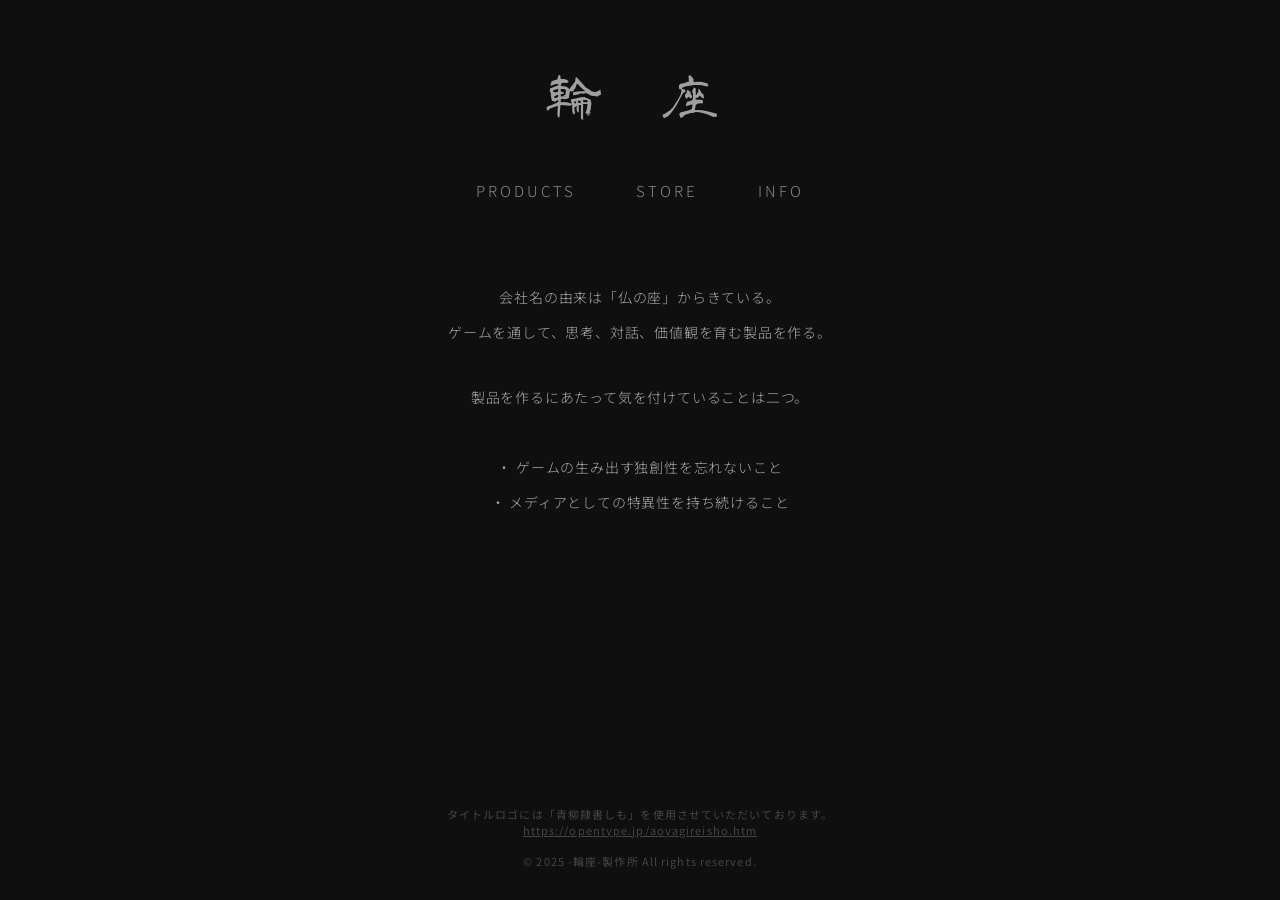
<file: Data_WazaWeb/index.html>
<!DOCTYPE html>
<html lang="ja">
<head>
    <meta charset="UTF-8">
    <meta name="viewport" content="width=device-width, initial-scale=1.0">
    <link rel="stylesheet" href="index.css">
    <title>-輪座-</title>

    <!-- OGP Settings -->
    <meta property="og:type" content="website">
    <meta property="og:site_name" content="輪座製作所">
    <meta property="og:title" content="輪座製作所">
    <meta property="og:description" content="WAZAmanufacturer">
    <meta property="og:url" content="https://wawawa0000000-afk.github.io/WAZAmanufacturer-Web-/">
    <meta property="og:image" content="https://wawawa0000000-afk.github.io/WAZAmanufacturer-Web-/image/OGP_2026-04-03_171147.png">
    
    <!-- Twitter Card -->
    <meta name="twitter:card" content="summary_large_image">
    <meta name="twitter:title" content="輪座製作所">
    <meta name="twitter:description" content="WAZAmanufacturer">
    <meta name="twitter:image" content="https://wawawa0000000-afk.github.io/WAZAmanufacturer-Web-/image/OGP_2026-04-03_171147.png">
</head>

<body>
    <header>
        <a href="index.html"><h1>輪 座</h1></a>
        <nav>
            <a href="products.html">PRODUCTS</a>
            <a href="store.html">STORE</a>
            <a href="info.html">INFO</a>
        </nav>
    </header>
    
    <main>
        <div class="note-text">
            <p>会社名の由来は「仏の座」からきている。<br>ゲームを通して、思考、対話、価値観を育む製品を作る。</p>
            <p style="margin-top: 30px;">製品を作るにあたって気を付けていることは二つ。<br><br>
            ・ ゲームの生み出す独創性を忘れないこと<br>
            ・ メディアとしての特異性を持ち続けること</p>
        </div>
    </main>

    <footer>
        <p style="margin-bottom: 15px;">タイトルロゴには「青柳隷書しも」を使用させていただいております。<br>
        <a href="https://opentype.jp/aoyagireisho.htm" target="_blank" style="text-decoration: underline;">https://opentype.jp/aoyagireisho.htm</a></p>
        <p>© 2025 -輪座-製作所 All rights reserved.</p>
    </footer>
</body>
</html>
</file>
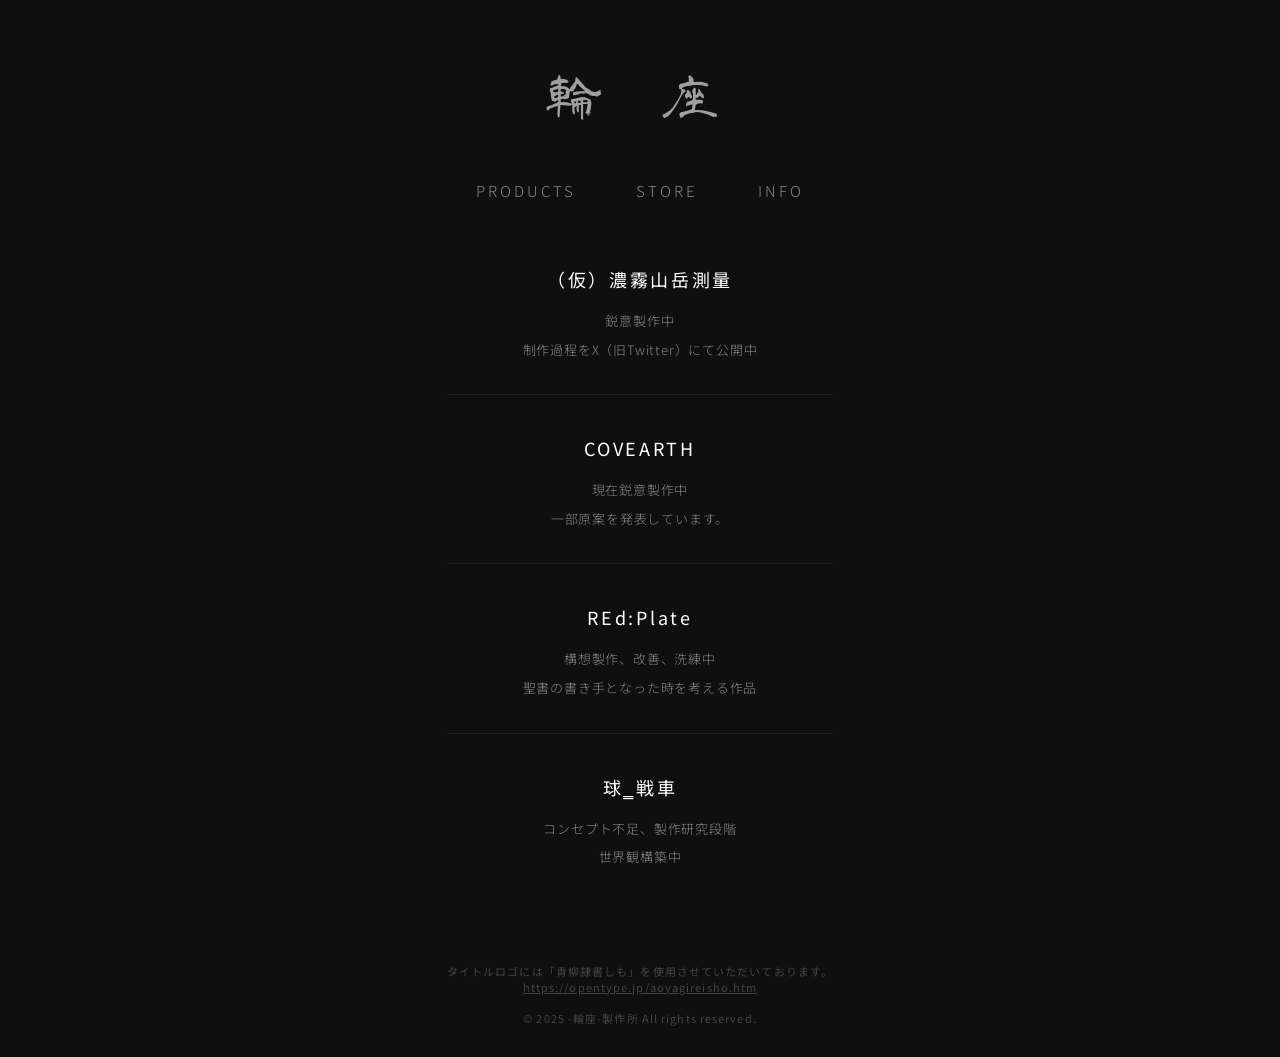
<file: Data_WazaWeb/info.html>
<!DOCTYPE html>
<html lang="ja">

<head>
    <meta charset="UTF-8">
    <meta name="viewport" content="width=device-width, initial-scale=1.0">
    <link rel="stylesheet" href="index.css">
    <title>-輪座- INFO</title>

    <!-- OGP Settings -->
    <meta property="og:type" content="article">
    <meta property="og:site_name" content="輪座製作所">
    <meta property="og:title" content="INFO | 輪座製作所">
    <meta property="og:description" content="WAZAmanufacturer">
    <meta property="og:url" content="https://wawawa0000000-afk.github.io/WAZAmanufacturer-Web-/info.html">
    <meta property="og:image" content="https://wawawa0000000-afk.github.io/WAZAmanufacturer-Web-/image/OGP_2026-04-03_171147.png">
    
    <!-- Twitter Card -->
    <meta name="twitter:card" content="summary_large_image">
    <meta name="twitter:title" content="INFO | 輪座製作所">
    <meta name="twitter:description" content="WAZAmanufacturer">
    <meta name="twitter:image" content="https://wawawa0000000-afk.github.io/WAZAmanufacturer-Web-/image/OGP_2026-04-03_171147.png">
</head>

<body>
    <header>
        <a href="index.html">
            <h1>輪 座</h1>
        </a>
        <nav>
            <a href="products.html">PRODUCTS</a>
            <a href="store.html">STORE</a>
            <a href="info.html">INFO</a>
        </nav>
    </header>

    <main>
        <div class="info-section">
            <div class="info-item">
                <h3>（仮）濃霧山岳測量</h3>
                <p>鋭意製作中<br>制作過程をX（旧Twitter）にて公開中</p>
            </div>

            <div class="info-item">
                <h3>COVEARTH</h3>
                <p>現在鋭意製作中<br>一部原案を発表しています。</p>
            </div>

            <div class="info-item">
                <h3>REd:Plate</h3>
                <p>構想製作、改善、洗練中<br>聖書の書き手となった時を考える作品</p>
            </div>

            <div class="info-item" style="border-bottom: none;">
                <h3>球‗戦車</h3>
                <p>コンセプト不足、製作研究段階<br>世界観構築中</p>
            </div>
        </div>
    </main>

    <footer>
        <p style="margin-bottom: 15px;">タイトルロゴには「青柳隷書しも」を使用させていただいております。<br>
        <a href="https://opentype.jp/aoyagireisho.htm" target="_blank" style="text-decoration: underline;">https://opentype.jp/aoyagireisho.htm</a></p>
        <p>© 2025 -輪座-製作所 All rights reserved.</p>
    </footer>
</body>

</html>
</file>
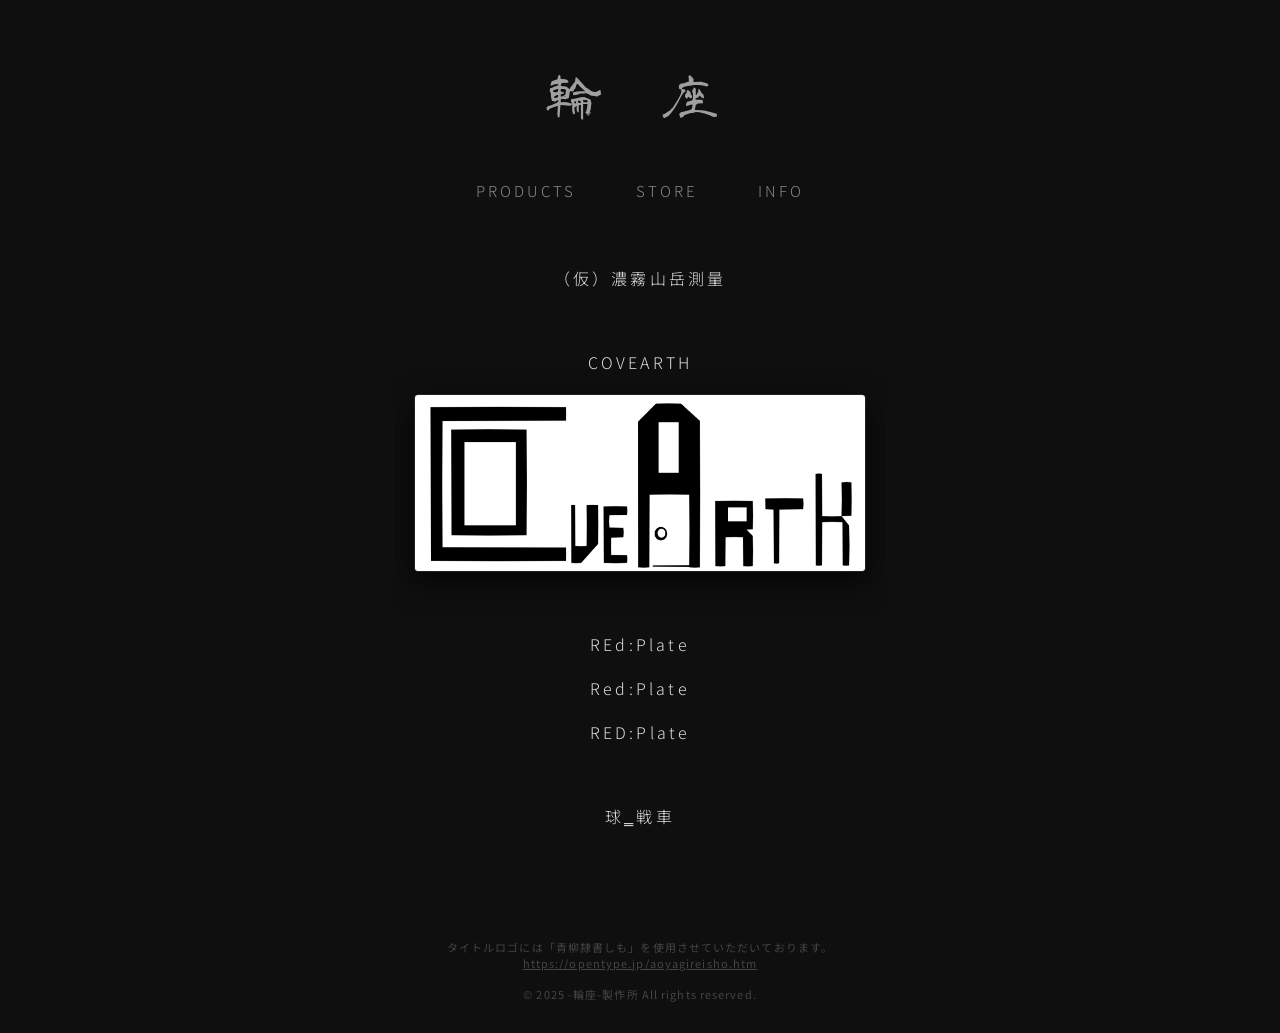
<file: Data_WazaWeb/products.html>
<!DOCTYPE html>
<html lang="ja">

<head>
    <meta charset="UTF-8">
    <meta name="viewport" content="width=device-width, initial-scale=1.0">
    <link rel="stylesheet" href="index.css">
    <title>-輪座- PRODUCTS</title>

    <!-- OGP Settings -->
    <meta property="og:type" content="article">
    <meta property="og:site_name" content="輪座製作所">
    <meta property="og:title" content="PRODUCTS | 輪座製作所">
    <meta property="og:description" content="WAZAmanufacturer">
    <meta property="og:url" content="https://wawawa0000000-afk.github.io/WAZAmanufacturer-Web-/products.html">
    <meta property="og:image" content="https://wawawa0000000-afk.github.io/WAZAmanufacturer-Web-/image/OGP_2026-04-03_171147.png">
    
    <!-- Twitter Card -->
    <meta name="twitter:card" content="summary_large_image">
    <meta name="twitter:title" content="PRODUCTS | 輪座製作所">
    <meta name="twitter:description" content="WAZAmanufacturer">
    <meta name="twitter:image" content="https://wawawa0000000-afk.github.io/WAZAmanufacturer-Web-/image/OGP_2026-04-03_171147.png">
</head>

<body>
    <header>
        <a href="index.html">
            <h1>輪 座</h1>
        </a>
        <nav>
            <a href="products.html">PRODUCTS</a>
            <a href="store.html">STORE</a>
            <a href="info.html">INFO</a>
        </nav>
    </header>

    <main>
        <div class="products-table">

            <div class="product-item">
                <p>（仮）濃霧山岳測量</p>
            </div>

            <div class="product-item">
                <p>COVEARTH</p>
                <!-- 画像には影（スタイリッシュな影）とホバー拡大エフェクトを追加しています -->
                <img src="image/Titeke案１画像.png" alt="COVEARTH_img">
            </div>

            <div class="product-item">
                <p>REd:Plate</p>
                <p>Red:Plate</p>
                <p>RED:Plate</p>
            </div>

            <div class="product-item">
                <p>球‗戦車</p>
            </div>
        </div>
    </main>

    <footer>
        <p style="margin-bottom: 15px;">タイトルロゴには「青柳隷書しも」を使用させていただいております。<br>
        <a href="https://opentype.jp/aoyagireisho.htm" target="_blank" style="text-decoration: underline;">https://opentype.jp/aoyagireisho.htm</a></p>
        <p>© 2025 -輪座-製作所 All rights reserved.</p>
    </footer>
</body>

</html>
</file>
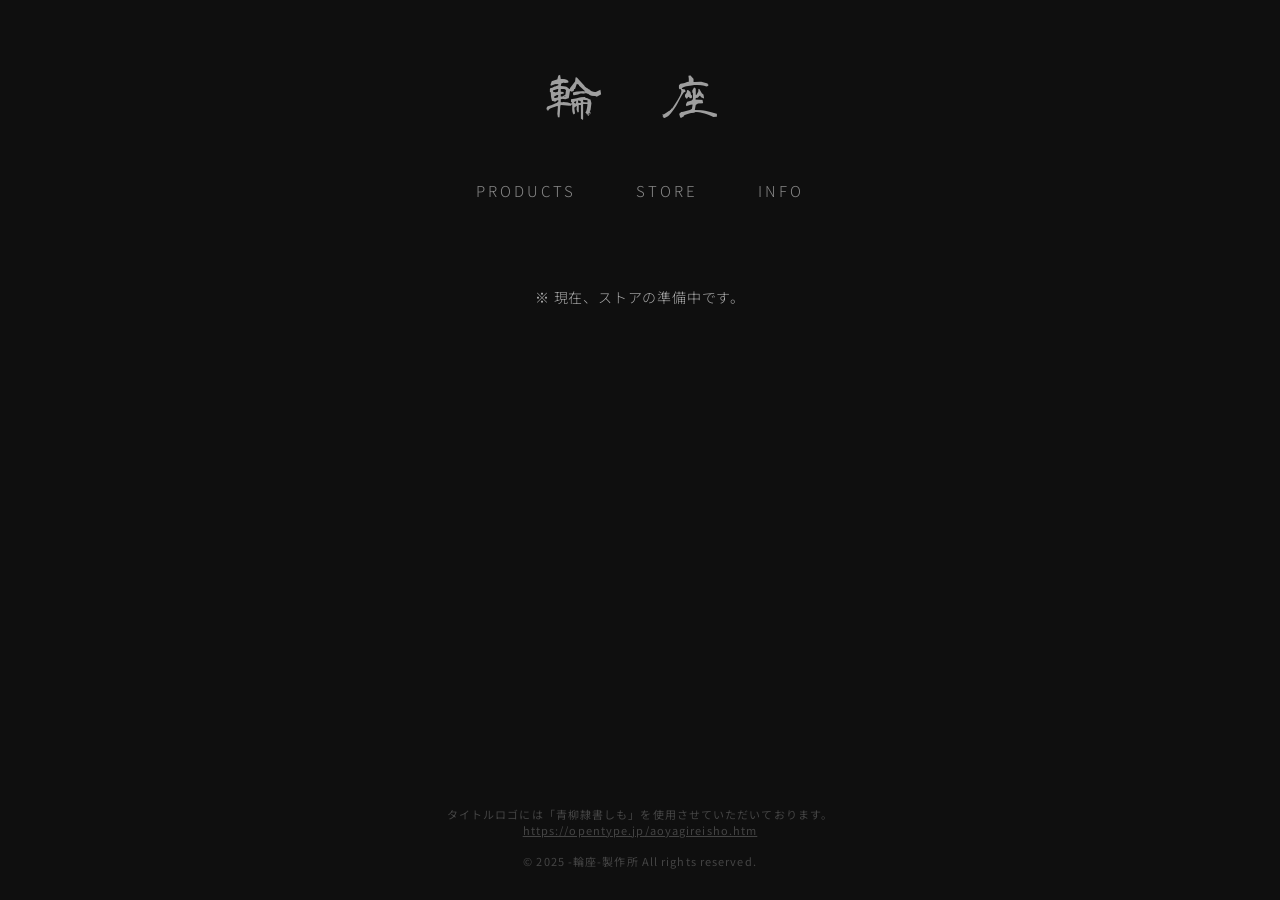
<file: Data_WazaWeb/store.html>
<!DOCTYPE html>
<html lang="ja">
<head>
    <meta charset="UTF-8">
    <meta name="viewport" content="width=device-width, initial-scale=1.0">
    <link rel="stylesheet" href="index.css">
    <title>-輪座- STORE</title>

    <!-- OGP Settings -->
    <meta property="og:type" content="article">
    <meta property="og:site_name" content="輪座製作所">
    <meta property="og:title" content="STORE | 輪座製作所">
    <meta property="og:description" content="WAZAmanufacturer">
    <meta property="og:url" content="https://wawawa0000000-afk.github.io/WAZAmanufacturer-Web-/store.html">
    <meta property="og:image" content="https://wawawa0000000-afk.github.io/WAZAmanufacturer-Web-/image/OGP_2026-04-03_171147.png">
    
    <!-- Twitter Card -->
    <meta name="twitter:card" content="summary_large_image">
    <meta name="twitter:title" content="STORE | 輪座製作所">
    <meta name="twitter:description" content="WAZAmanufacturer">
    <meta name="twitter:image" content="https://wawawa0000000-afk.github.io/WAZAmanufacturer-Web-/image/OGP_2026-04-03_171147.png">
</head>
<body>
    <header>
        <a href="index.html"><h1>輪 座</h1></a>
        <nav>
            <a href="products.html">PRODUCTS</a>
            <a href="store.html">STORE</a>
            <a href="info.html">INFO</a>
        </nav>
    </header>
    
    <main>
        <div class="note-text">
            <p>※ 現在、ストアの準備中です。</p>
        </div>
    </main>

    <footer>
        <p style="margin-bottom: 15px;">タイトルロゴには「青柳隷書しも」を使用させていただいております。<br>
        <a href="https://opentype.jp/aoyagireisho.htm" target="_blank" style="text-decoration: underline;">https://opentype.jp/aoyagireisho.htm</a></p>
        <p>© 2025 -輪座-製作所 All rights reserved.</p>
    </footer>
</body>
</html>
</file>
<file: Data_WazaWeb/index.css>
@charset "UTF-8";
@import url('https://fonts.googleapis.com/css2?family=Noto+Sans+JP:wght@300;400;500;700&display=swap');

/*外部フォント導入に対する記述*/
@font-face {
    font-family: "titlefont";
    src: url("image/aoyagireisyosimo_ttf_2_01/aoyagireisyosimo_ttf_2_01.ttf")format("truetype");
    font-display: swap;
}


/* 全体のリセットとベーススタイル (Flexboxによるレスポンシブ化・スクロール不要なサイズ設定) */
html, body {
    margin: 0;
    padding: 0;
    min-height: 100vh;
    display: flex;
    flex-direction: column;
    align-items: center;
    background-color: #0f0f0f;
    color: #e0e0e0;
    font-family: 'Noto Sans JP', sans-serif;
    letter-spacing: 0.05em;
    overflow-x: hidden;
}

/* ページ読み込み時に全体がふんわり表示されるアニメーション */
body {
    animation: fadeIn 1.2s cubic-bezier(0.2, 0.8, 0.2, 1) forwards;
}

@keyframes fadeIn {
    from { opacity: 0; transform: translateY(15px); }
    to { opacity: 1; transform: translateY(0); }
}

a {
    text-decoration: none;
    color: inherit;
}

/* -------------------------------------
   Header / Navigation
   ------------------------------------- */
header {
    width: 100%;
    max-width: 1000px;
    margin-top: 60px;
    display: flex;
    flex-direction: column;
    align-items: center;
}

h1 {
    user-select: none;
    font-family: "titlefont", serif;
    font-size: 55px;
    font-weight: normal;
    color: rgba(255, 255, 255, 0.6);
    background-color: transparent;
    padding: 10px 30px;
    border-radius: 8px;
    margin: 0 0 40px 0;
    letter-spacing: 0.3em;
    transition: all 0.5s ease;
}

h1:hover {
    color: rgba(255, 255, 255, 1);
    background-color: transparent;
    text-shadow: none;
}

nav {
    display: flex;
    gap: 60px; /* 余白をフレックスボックスで自動制御 */
    margin-bottom: 60px;
    font-size: 15px;
    font-weight: 300;
    letter-spacing: 0.2em;
}

nav a {
    position: relative;
    padding: 5px 0;
    color: #888888;
    transition: color 0.4s ease;
}

/* ホバー時に下線がシームレスに引かれる演出 */
nav a::after {
    content: "";
    position: absolute;
    bottom: 0;
    left: 50%;
    width: 0;
    height: 1px;
    background-color: #ffffff;
    transition: all 0.4s ease;
    transform: translateX(-50%);
}

nav a:hover {
    color: #ffffff;
}

nav a:hover::after {
    width: 100%;
}

/* -------------------------------------
   Main Content Area
   ------------------------------------- */
main {
    flex: 1; /* フッターを常に最下部に押し下げるため */
    width: 100%;
    max-width: 800px;
    display: flex;
    flex-direction: column;
    align-items: center;
    padding: 0 20px;
}

/* 共通のテキストスタイル */
.note-text {
    font-size: 14px;
    line-height: 2.5;
    text-align: center;
    color: #aaaaaa;
    font-weight: 300;
}

/* Products 用 */
.products-table {
    display: flex;
    flex-direction: column;
    align-items: center;
    gap: 60px;
    margin-bottom: 50px;
    width: 100%;
}

.product-item {
    display: flex;
    flex-direction: column;
    align-items: center;
    gap: 20px;
}

.product-item p {
    margin: 0;
    font-size: 16px;
    font-weight: 300;
    letter-spacing: 0.2em;
    color: #dddddd;
}

.product-item img {
    width: 100%;
    max-width: 450px;
    height: auto;
    border: 1px solid #222;
    border-radius: 4px;
    /* うっすらとした影を落として質感を高める */
    box-shadow: 0 10px 30px rgba(0, 0, 0, 0.8);
    transition: transform 0.6s cubic-bezier(0.2, 0.8, 0.2, 1);
}

.product-item img:hover {
    transform: scale(1.03); /* マウスホバーでわずかに拡大 */
}

/* Info 用 */
.info-section {
    display: flex;
    flex-direction: column;
    gap: 40px;
    align-items: center;
    width: 100%;
    max-width: 500px;
}

.info-item {
    border-bottom: 1px solid #222;
    padding-bottom: 30px;
    width: 100%;
    text-align: center;
}

.info-item h3 {
    font-size: 18px;
    margin: 0 0 15px 0;
    color: #ffffff;
    font-weight: 400;
    letter-spacing: 0.15em;
}

.info-item p {
    margin: 0;
    font-size: 13px;
    line-height: 2.2;
    color: #888888;
    font-weight: 300;
}

/* -------------------------------------
   Footer
   ------------------------------------- */
footer {
    width: 100%;
    text-align: center;
    padding: 50px 0 20px 0;
    font-size: 11px;
    color: #444444;
    letter-spacing: 0.1em;
}
</file>
